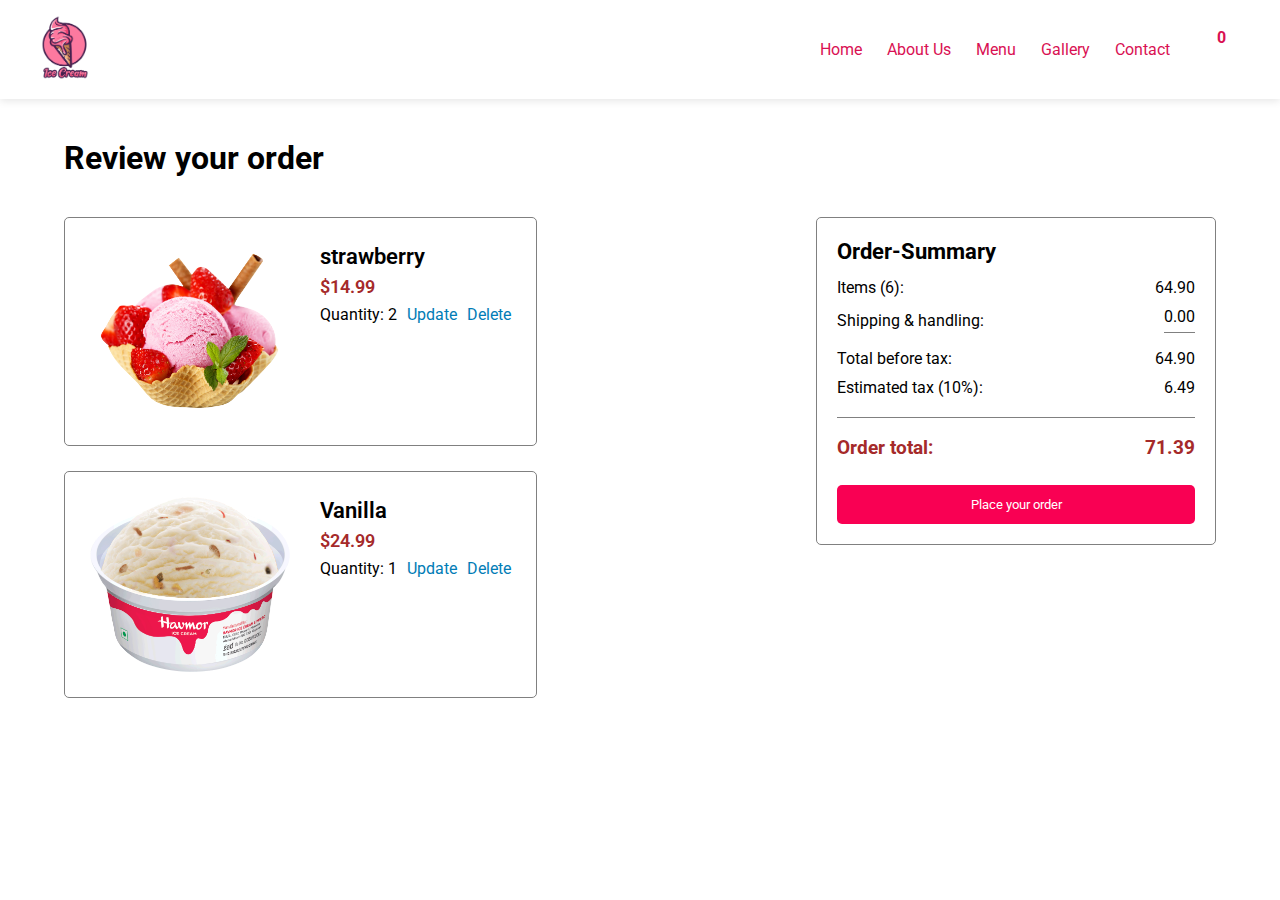
<file: cart-page.html>
<!DOCTYPE html>
<html lang="en">
<head>
    <meta charset="UTF-8">
    <meta name="viewport" content="width=device-width, initial-scale=1.0">
    <link rel="stylesheet" href="styles/shared/header.css">
    <link rel="stylesheet" href="styles/pages/cart-page.css">
    <title>Cart</title>
</head>
<body>
    <!-- HEADER SECTION -->
    <header class="header">
        <div class="logo">
            <img src="images/logo/logo.png" alt="">
        </div>

        <nav class="nav" id="navMenu">
            <a class="link" href="frosto.html">Home</a>
            <a class="link" href="frosto.html">About Us</a>
            <a class="link" href="#">Menu</a>
            <a class="link" href="#">Gallery</a>
            <a class="link" href="#">Contact</a>
            <a href="cart.html" class="cart">
                <span class="count-items js-count-items">0</span>
                <img src="images/icons/cart-icon.png" alt="">
            </a>
        </nav>

        <div class="menu-toggle" id="menuToggle">
            ☰
        </div>
    </header>
    <div class="cart-page">
        <div class="main">
            <h1 class="page-title">Review your order</h1>
            <div class="container">
                <div class="product-list">
                    <div class="product">
                        <img src="images/products/product-1.png" alt="">
                        <div class="product-detail">
                            <span class="name">strawberry</span>
                            <p class="price">$14.99</p>
                            <div class="quantity-section">
                                <p>Quantity: <span class="quantity">2</span></p>
                                <span class="quantity-links update">Update</span>
                                <span class="quantity-links delete">Delete</span>
                            </div>
                        </div>
                    </div>

                    <div class="product">
                        <img src="images/products/product-2.png" alt="">
                        <div class="product-detail">
                            <h3 class="name">Vanilla</h3>
                            <p class="price">$24.99</p>
                            <div class="quantity-section">
                                <p>Quantity: <span class="quantity">1</span></p>
                                <span class="quantity-links update">Update</span>
                                <span class="quantity-links delete">Delete</span>
                            </div>
                        </div>
                    </div>
                </div>

                <div class="order-summary">
                    <h2>Order-Summary</h2>
                    <div class="payment-summary-row">
                        <div>Items (6):</div>
                        <div class="payment-summary-money">64.90</div>
                    </div>
                    <div class="payment-summary-row payment-summary-gap ">
                        <div>Shipping & handling:</div>
                        <div class="payment-summary-money payment-summary-border">0.00</div>
                    </div>
                    <div class="payment-summary-row">
                        <div>Total before tax:</div>
                        <div class="payment-summary-money">64.90</div>
                    </div>
                    <div class="payment-summary-row">
                        <div>Estimated tax (10%):</div>
                        <div class="payment-summary-money">6.49</div>
                    </div>
                    <div class="payment-summary-row total">
                        <div>Order total:</div>
                        <div class="payment-summary-money">71.39</div>
                    </div>
                    <button class="payment-button">Place your order</button>
                </div>
            </div>
        </div>
    </div>

    <script>
        const menuToggle = document.getElementById("menuToggle");
        const navMenu = document.getElementById("navMenu");

        menuToggle.addEventListener("click", () => {
            navMenu.classList.toggle("active");
        });
    </script>
</body>
</html>
</file>
<file: styles/shared/header.css>
@import url('https://fonts.googleapis.com/css2?family=Outfit:wght@100..900&display=swap');
@import url('https://fonts.googleapis.com/css2?family=Kalam:wght@300;400;700&display=swap');

.header {
  display: flex;
  justify-content: space-between;
  align-items: center;
  padding: 15px 40px;
  background: #ffffff;
  box-shadow: 0 2px 8px rgba(0, 0, 0, 0.1);
  position: sticky;
  top: 0;
  z-index: 1000;
}

.logo img {
    width: 50px;
}

.nav {
    display: flex;
    align-items: center;
    gap: 25px;
}

.nav a {
    text-decoration: none;
    color: #d91153;
    position: relative;
    width: auto;
}

.nav .link:before {
    position: absolute;
    content: '';
    width: 0%;
    height: 2px;
    background-color: #ea2265;
    bottom: -2px;
}

.nav .link:hover {
    color: #ec5386;
    transition: all .4s ease-in-out;
}

.nav .link:hover::before{
    width: 70%;
    transition: width .4s ease-in-out;
}

.cart {
    font-weight: bold;
    position: relative;
    width: 2.3rem;
    color: #d91153;
    cursor: pointer;
    width: 100%;
}

.cart img {
    width: 45px;
}

.count-items {
    position: absolute;
    top: -4px;
    right: 14px;
}

.menu-toggle {
    display: none;
    font-size: 28px;
    cursor: pointer;
}

@media (max-width: 778px) {
    .nav {
        position: absolute;
        top: 80px;
        right: 0;
        background: white;
        flex-direction: column;
        width: 100%;
        text-align: center;
        padding: 20px 0;
        display: none;
    }

    .nav.active {
        display: flex;
    }

    .menu-toggle {
        display: block;
    }
}
</file>
<file: styles/pages/cart-page.css>
@import url('https://fonts.googleapis.com/css2?family=Outfit:wght@100..900&display=swap');
@import url('https://fonts.googleapis.com/css2?family=Kalam:wght@300;400;700&display=swap');
@import url('https://fonts.googleapis.com/css2?family=Roboto:ital,wght@0,100..900;1,100..900&display=swap');

* {
    margin: 0;
    padding: 0;
    font-family: "Roboto", sans-serif;
    box-sizing: border-box;
}

img {
    width: 120px;
}

.main {
    margin-top: 2.5rem;
    padding: 0 4rem;
    margin-bottom: 3rem;
}

.page-title {
    margin-bottom: 2.5rem;
}

.container {
    display: flex;
    justify-content: space-between;
    gap: 3rem;
}

.product-list {
    display: flex;
    flex-direction: column;
    gap: 25px;
}

.product {
    border: 1px solid gray;
    border-radius: 5px;
    display: flex;
    padding: 25px;
    width: fit-content;
}

.product img {
    width: 200px;
}

.product-detail {
    display: flex;
    flex-direction: column;
    gap: 8px;
    margin-left: 30px;
}

.name {
    font-size: 1.4rem;
    font-weight: 600;
}

.price {
    font-weight: 600;
    color: brown;
    font-size: 1.1rem;
}

.quantity-section {
    display: flex;
    gap: 10px;
}

.quantity-links {
    color: #017cb6;
    cursor: pointer;
}

.quantity-links:hover {
    color: rgb(196, 80, 0);
}

/* Order-Summary */

.order-summary {
    width: 400px;
    border: 1px solid gray;
    padding: 20px;
    border-radius: 5px;
    display: flex;
    flex-direction: column;
    gap: 10px;
    height: fit-content;
}

.order-summary h2 {
    font-size: 1.4rem;
    margin-bottom: 4px;
}

.payment-summary-row {
    display: flex;
    align-items: center;
    justify-content: space-between;
}

.payment-summary-gap {
    padding-bottom: 6px;
}

.payment-summary-border {
    border-bottom: 1px solid gray;
    padding-bottom: 6px;
}

.total {
    margin: 10px 0;
    border-top: 1px solid gray;
    color: brown;
    font-weight: bold;
    font-size: 1.2rem;
    padding-top: 18px;
    padding-bottom: 6px;
}

.payment-button {
    padding: 12px 0;
    border-radius: 5px;
    border: 0;
    background-color: #f90053;
    color: #fff;
    cursor: pointer;
}

.payment-button:hover {
    background-color: #ea2265;
    transition: hover .3s ease-in;
}

@media (max-width: 990px) {
    .main {
        display: flex;
        flex-direction: column;
        align-items: center;
        text-align: start;
        padding: 1rem;
    }

    .container {
        display: flex;
        flex-direction: column-reverse;
        max-width: 500px;
        width: 100%;
    }

    .product {
        width: 100%;
    }

    .product img {
        max-width: 50%;
        width: 40%;
    }

    .quantity-section {
        flex-wrap: wrap;
    }

    .order-summary {
        width: 100%;
    }
}
</file>
